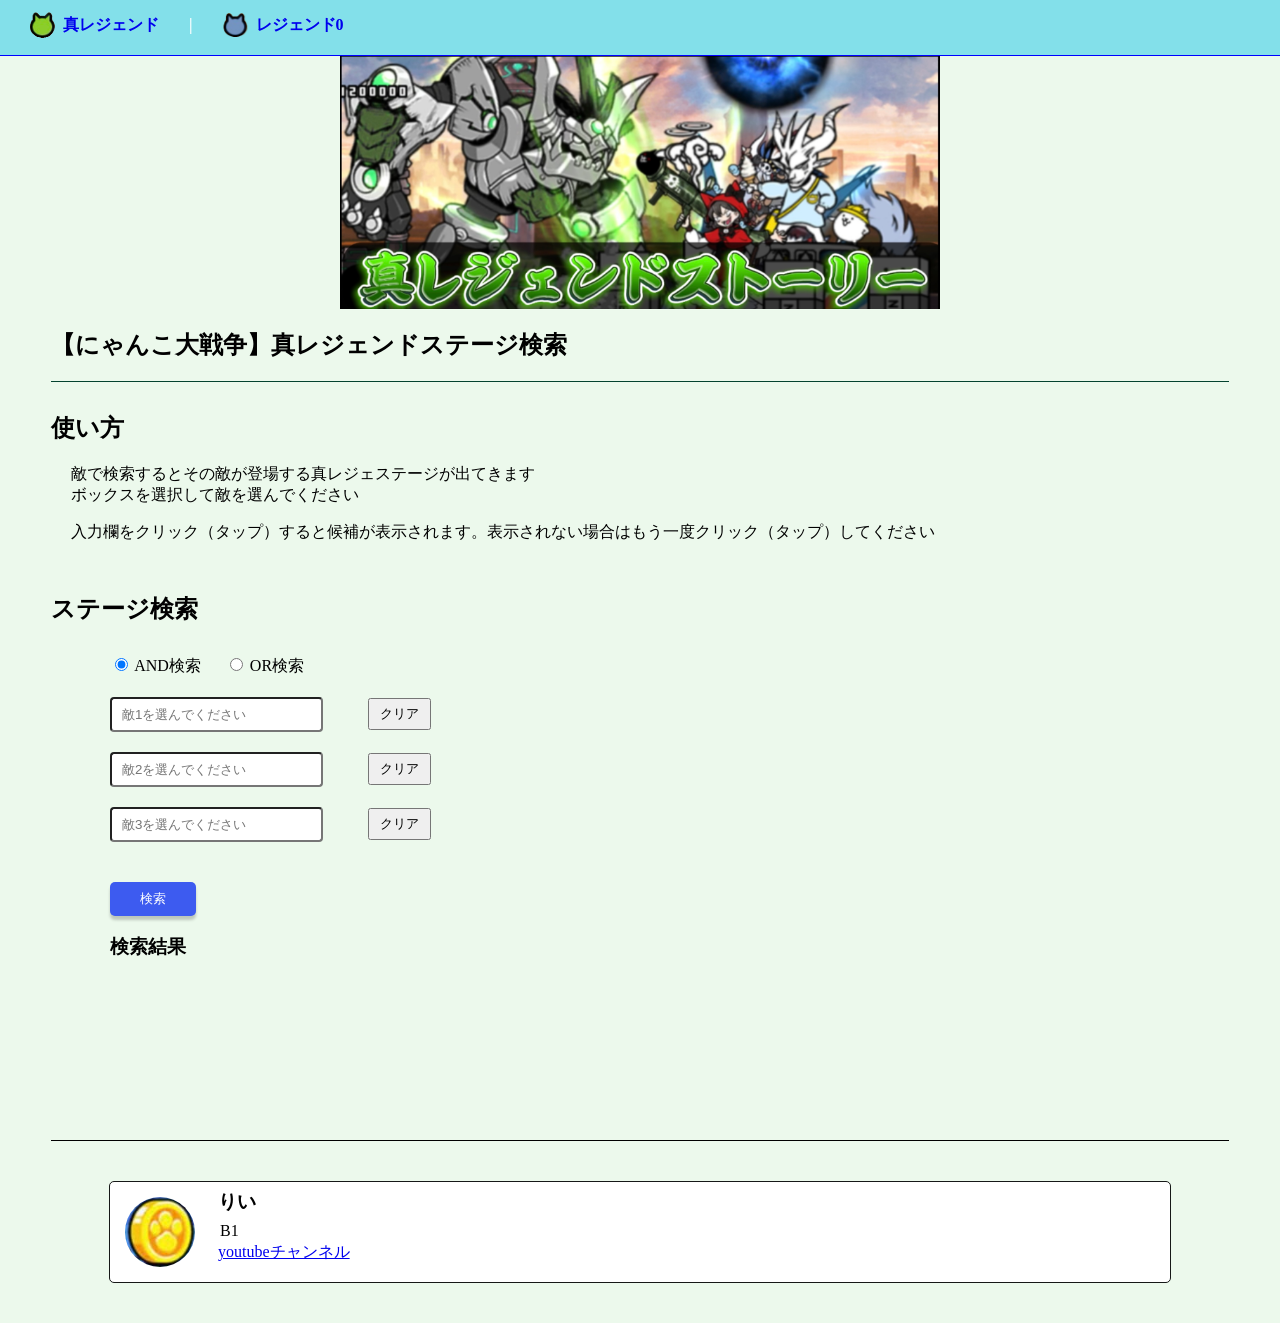
<file: index.html>
<!DOCTYPE html>
<html>
   <head>
        <!-- Google tag (gtag.js) -->
     <script async src="https://www.googletagmanager.com/gtag/js?id=G-Q8SY7FXWPS"></script>
     <script>
         window.dataLayer = window.dataLayer || [];
         function gtag(){dataLayer.push(arguments);}
          gtag('js', new Date());

          gtag('config', 'G-Q8SY7FXWPS');
     </script>

       <meta charset="UTF-8">
       <meta name="description" content="【にゃんこ大戦争】敵を入力することでその敵が登場する真レジェンドストーリーのステージを検索できる検索ツールです．">
       <title> 【にゃんこ大戦争】 真レジェンドストーリー ステージ検索 </title>
       <link rel="stylesheet" href="battlecats.css"> 
       <link rel="icon" href="images/uncannylegends.PNG">
       <meta property="og:site_name" content="にゃんこ大戦争 真レジェンドストーリー ステージ検索">
       <script type="application/ld+json">
        {
        "@context":"https://schema.org",
        "@type":"WebSite",
        "name":"にゃんこ大戦争 真レジェンドステージ検索",
        "url":"https://ishload.github.io/battlecats-search/"
        }
      </script>
       <meta name="viewport" content="width=device-width, initial-scale=1.0">
   </head>



 <body class="background1">
     <header>
        <nav>
            <a href="index.html">
                <img src="images/uncannylegends.PNG" class="head-icon">
                <span>真レジェンド</span>
            </a>
            

            <p>|</p>

              <a href="newlegend_zero.html">
                 <img src="images/newlegend_zero.PNG" class="head-icon">
                 <span>レジェンド0</span>
              </a>
            
        </nav>
     </header>


     <section>
         <img src="images/uncannylegends-head.JPG" class="picture" alt="真レジェンドステージ">
    
         <h1>【にゃんこ大戦争】真レジェンドステージ検索</h1>
         <div class="usage">
             <h2>使い方</h2>
             <p>敵で検索するとその敵が登場する真レジェステージが出てきます<br>
              ボックスを選択して敵を選んでください</p>
              <p>入力欄をクリック（タップ）すると候補が表示されます。表示されない場合はもう一度クリック（タップ）してください</p>
         </div> 
     </section>



     <main>
         <h2>ステージ検索</h2>
         <div class="stage">
           <div class="search-mode">
             <label>
                 <input type="radio" name="searchMode" value="AND" checked>
                 AND検索
             </label>
         
             <label>
                 <input type="radio" name="searchMode" value="OR">
                 OR検索
             </label>
           </div>
  

           <div class="search">
             <div>
                 <input class="box" id="searchbox1" placeholder="敵1を選んでください" list="enemyList"> 
                 <button type="button" class="clearbutton">クリア</button>
             </div>
     
             <div>
                 <input class="box" id="searchbox2" placeholder="敵2を選んでください" list="enemyList">
                 <button type="button" class="clearbutton">クリア</button>
             </div>
 
             <div>
                 <input class="box" id="searchbox3" placeholder="敵3を選んでください" list="enemyList">
                 <button type="button" class="clearbutton">クリア</button>
             </div>

             <datalist id="enemyList">
             </datalist>
         </div>
  

         <button type="button" id="searchButton" class="index">検索</button>
 

         <h3>検索結果</h3>
         <div id="result">
         </div>
     </main>
 


     <aside class="introduce">
         <div class="person">
             <img src="images/channels.jpg" class="icon" alt="youtubeアイコン">
             <div class="person-body">
                 <h3>りい</h3>
                  <p>B1</p>
                  <a href="https://www.youtube.com/channel/UCEph2XcxnlbkuN02s8-E-xw">
                      youtubeチャンネル
                  </a>
            </div>
         </div>
     </aside>



     <script src="uncannylegends-data.js"></script>
     <script src="battlecats.js"></script>
 </body>
</html>
</file>
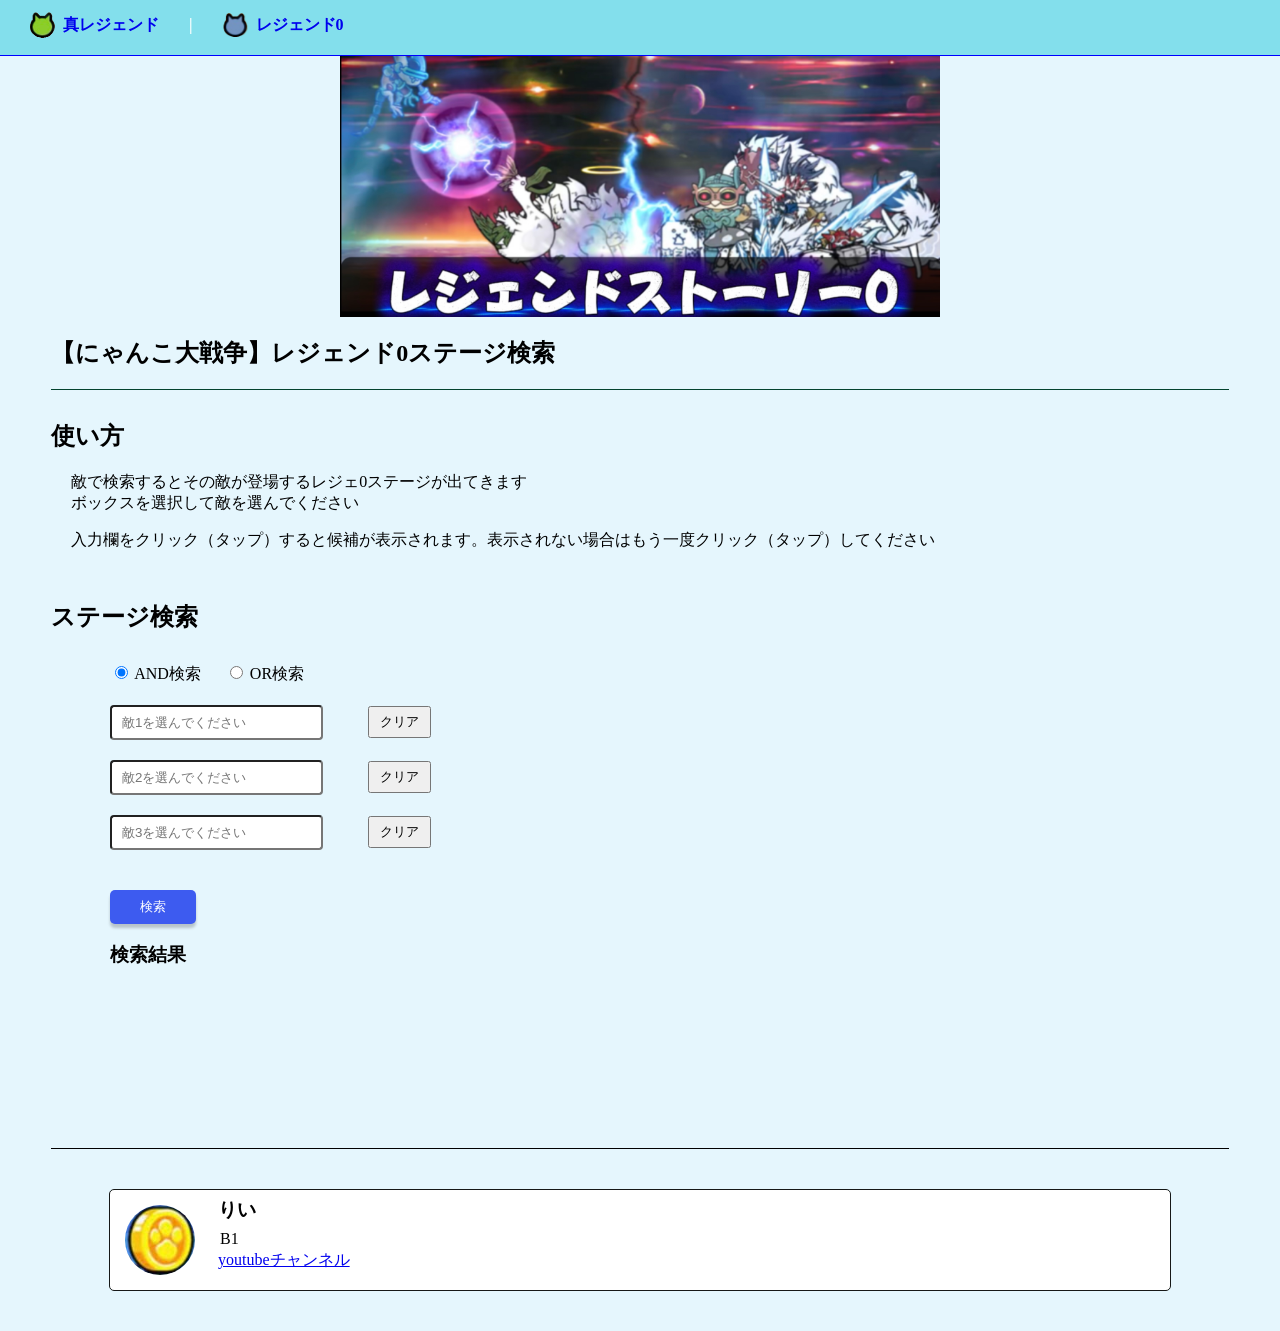
<file: newlegend_zero.html>
<!DOCTYPE html>
<html>
   <head>
        <!-- Google tag (gtag.js) -->
     <script async src="https://www.googletagmanager.com/gtag/js?id=G-Q8SY7FXWPS"></script>
     <script>
         window.dataLayer = window.dataLayer || [];
         function gtag(){dataLayer.push(arguments);}
          gtag('js', new Date());

          gtag('config', 'G-Q8SY7FXWPS');
     </script>

       <meta charset="UTF-8">
       <meta name="description" content="【にゃんこ大戦争】敵を入力することでその敵が登場するレジェンドストーリー０のステージを検索できる検索ツールです．">
       <title> 【にゃんこ大戦争】 レジェンドストーリー0 ステージ検索 </title>
       <link rel="stylesheet" href="battlecats.css"> 
       <link rel="icon" href="images/newlegend_zero.PNG">
       <meta property="og:site_name" content="にゃんこ大戦争 レジェンド0 ステージ検索">
       <script type="application/ld+json">
        {
        "@context":"https://schema.org",
        "@type":"WebSite",
        "name":"にゃんこ大戦争 レジェンド0ステージ検索",
        "url":"https://ishload.github.io/battlecats-search/"
        }
      </script>
       <meta name="viewport" content="width=device-width, initial-scale=1.0">
   </head>



 <body class="background2">
    <header>
        <nav>
            <a href="index.html">
                <img src="images/uncannylegends.PNG" class="head-icon">
                <span>真レジェンド</span>
            </a>
            

            <p>|</p>

              <a href="newlegend_zero.html">
                 <img src="images/newlegend_zero.PNG" class="head-icon">
                 <span>レジェンド0</span>
              </a>
        </nav>
     </header>



     <section>
         <img src="images/newlegend_zero-head.JPG" class="picture" alt="レジェンドストーリー0">
    
         <h1>【にゃんこ大戦争】レジェンド0ステージ検索</h1>
         <div class="usage">
             <h2>使い方</h2>
             <p>敵で検索するとその敵が登場するレジェ0ステージが出てきます<br>
              ボックスを選択して敵を選んでください</p>
              <p>入力欄をクリック（タップ）すると候補が表示されます。表示されない場合はもう一度クリック（タップ）してください</p>
         </div> 
     </section>



     <main>
         <h2>ステージ検索</h2>
         <div class="stage">
           <div class="search-mode">
             <label>
                 <input type="radio" name="searchMode" value="AND" checked>
                 AND検索
             </label>
         
             <label>
                 <input type="radio" name="searchMode" value="OR">
                 OR検索
             </label>
           </div>
  

           <div class="search">
             <div>
                 <input class="box" id="searchbox1" placeholder="敵1を選んでください" list="enemyList">
                 <button type="button" class="clearbutton">クリア</button>
             </div>
     
             <div>
                 <input class="box" id="searchbox2" placeholder="敵2を選んでください" list="enemyList">
                 <button type="button" class="clearbutton">クリア</button>
             </div>
 
             <div>
                 <input class="box" id="searchbox3" placeholder="敵3を選んでください" list="enemyList">
                 <button type="button" class="clearbutton">クリア</button>
             </div>

             <datalist id="enemyList">
             </datalist>
         </div>
  

         <button type="button" id="searchButton" class="index">検索</button>
 

         <h3>検索結果</h3>
         <div id="result">
         </div>
     </main>
 


     <aside class="introduce">
         <div class="person">
             <img src="images/channels.jpg" class="icon" alt="youtubeアイコン">
             <div class="person-body">
                 <h3>りい</h3>
                  <p>B1</p>
                  <a href="https://www.youtube.com/channel/UCEph2XcxnlbkuN02s8-E-xw">
                      youtubeチャンネル
                  </a>
            </div>
         </div>
     </aside>



     <script src="newlegend_zero-data.js"></script>
     <script src="battlecats.js"></script>
 </body>
</html>
</file>
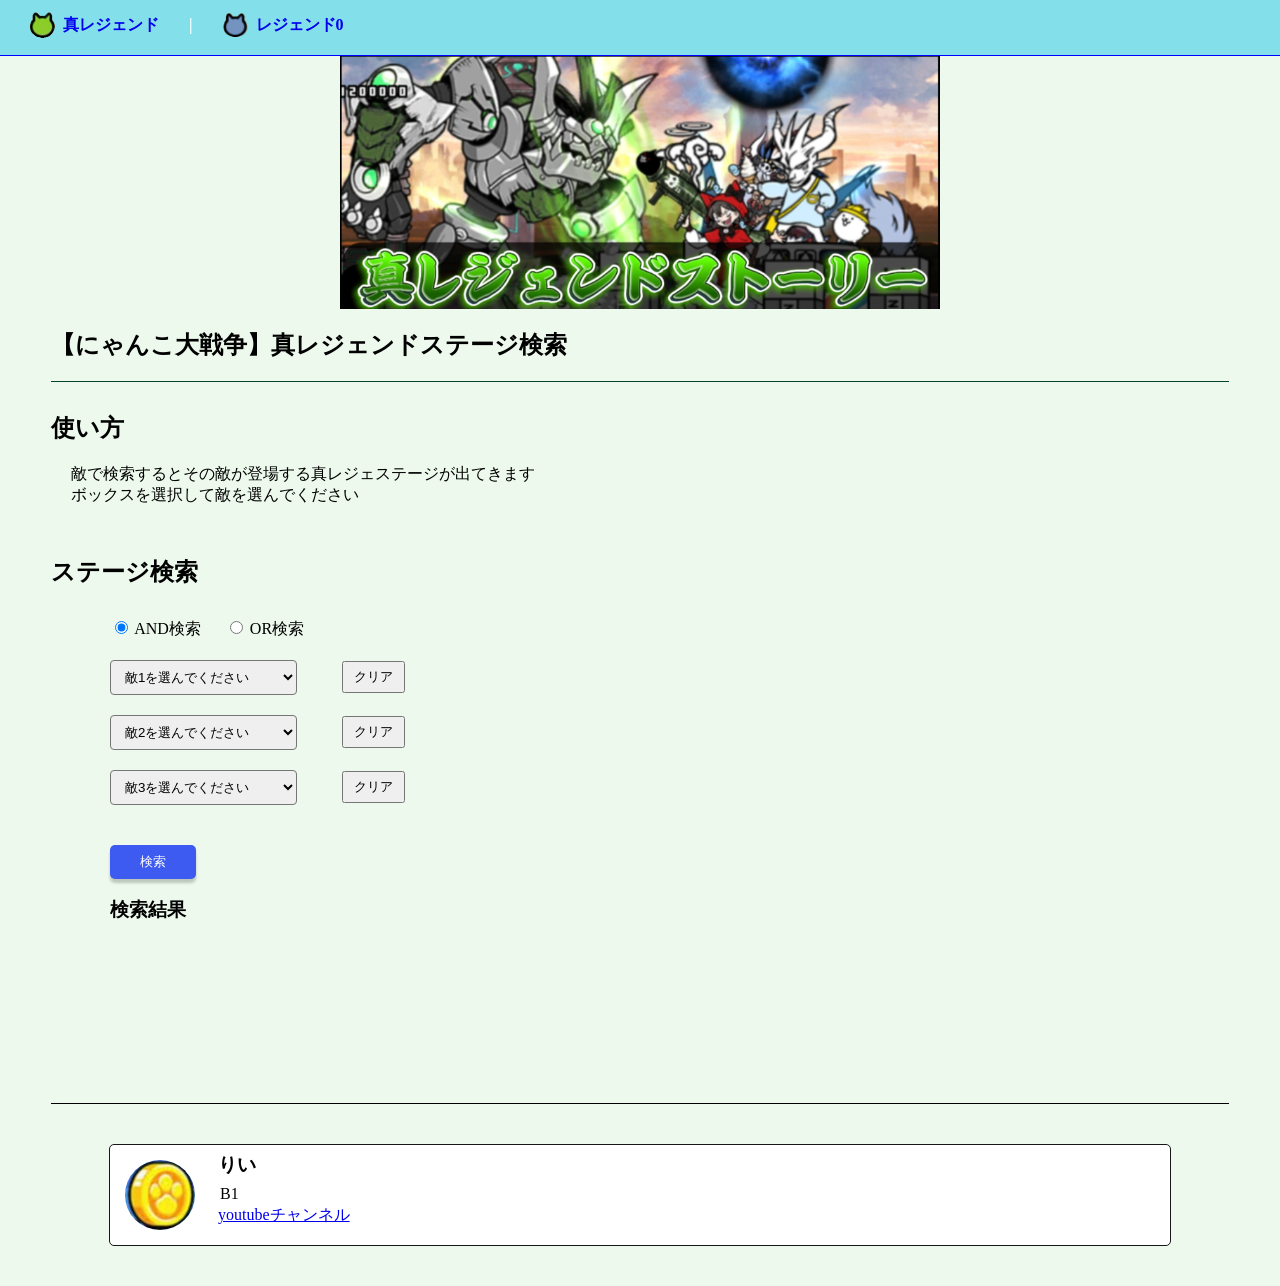
<file: uncannylegends.html>
<!DOCTYPE html>
<html>
   <head>
        <!-- Google tag (gtag.js) -->
     <script async src="https://www.googletagmanager.com/gtag/js?id=G-Q8SY7FXWPS"></script>
     <script>
         window.dataLayer = window.dataLayer || [];
         function gtag(){dataLayer.push(arguments);}
          gtag('js', new Date());

          gtag('config', 'G-Q8SY7FXWPS');
     </script>

       <meta charset="UTF-8">
       <meta name="description" content="【にゃんこ大戦争】敵を入力することでその敵が登場する真レジェンドストーリーのステージを検索できる検索ツールです．">
       <title> 【にゃんこ大戦争】 真レジェンドストーリー ステージ検索 </title>
       <link rel="stylesheet" href="battlecats.css"> 
       <link rel="icon" href="images/channels.jpg">
       <meta property="og:site_name" content="にゃんこ大戦争 真レジェンドストーリー ステージ検索">
       <script type="application/ld+json">
        {
        "@context":"https://schema.org",
        "@type":"WebSite",
        "name":"にゃんこ大戦争 真レジェンドステージ検索",
        "url":"https://ishload.github.io/battlecats-search/"
        }
      </script>
       <meta name="viewport" content="width=device-width, initial-scale=1.0">
   </head>



 <body class="background1">
     <header>
        <nav>
            <a href="uncannylegends.html">
                <img src="images/uncannylegends.PNG" class="head-icon">
                <span>真レジェンド</span>
            </a>
            

            <p>|</p>

              <a href="newlegend_zero.html">
                 <img src="images/newlegend_zero.PNG" class="head-icon">
                 <span>レジェンド0</span>
              </a>
            
        </nav>
     </header>


     <section>
         <img src="images/uncannylegends-head.JPG" class="picture" alt="真レジェンドステージ">
    
         <h1>【にゃんこ大戦争】真レジェンドステージ検索</h1>
         <div class="usage">
             <h2>使い方</h2>
             <p>敵で検索するとその敵が登場する真レジェステージが出てきます<br>
              ボックスを選択して敵を選んでください</p>
         </div> 
     </section>



     <main>
         <h2>ステージ検索</h2>
         <div class="stage">
           <div class="search-mode">
             <label>
                 <input type="radio" name="searchMode" value="AND" checked>
                 AND検索
             </label>
         
             <label>
                 <input type="radio" name="searchMode" value="OR">
                 OR検索
             </label>
           </div>
  

           <div class="search">
             <div>
                 <select class="box" id="searchbox1">
                     <option value="">敵1を選んでください</option>
                 </select>
                 <button type="button" class="clearbutton">クリア</button>
             </div>
     
             <div>
                 <select class="box" id="searchbox2">
                      <option value="">敵2を選んでください</option>
                 </select>
                 <button type="button" class="clearbutton">クリア</button>
             </div>
 
             <div>
                 <select class="box" id="searchbox3">
                     <option value="">敵3を選んでください</option>
                 </select>
                 <button type="button" class="clearbutton">クリア</button>
             </div>
         </div>
  

         <button type="button" id="searchButton" class="index">検索</button>
 

         <h3>検索結果</h3>
         <div id="result">
         </div>
     </main>
 


     <aside class="introduce">
         <div class="person">
             <img src="images/channels.jpg" class="icon" alt="youtubeアイコン">
             <div class="person-body">
                 <h3>りい</h3>
                  <p>B1</p>
                  <a href="https://www.youtube.com/channel/UCEph2XcxnlbkuN02s8-E-xw">
                      youtubeチャンネル
                  </a>
            </div>
         </div>
     </aside>



     <script src="uncannylegends-data.js"></script>
     <script src="battlecats.js"></script>
 </body>
</html>
</file>
<file: battlecats.css>
@charset "UTF-8";

.background1{
    background-color: rgb(236, 249, 236);
    margin:0px;
}

.background2{
    background-color: rgb(229, 246, 253);
    margin:0px;
}

section,main,aside{
    margin:0 auto;
    width:92%;
}

header{
    width:100%;
    margin-top:0;
    height:55px;
    z-index:10;
    position:fixed;
    font-size:bold;
    color:white;
    background-color: rgba(120, 221, 234, 0.9);
    border-bottom:1px solid blue;
}

.head-icon{
    width:25px;
}

nav{
    display:flex;
}

nav a{
    margin-left:30px;
    gap:8px;
    display:flex;
    align-items:center;
    text-decoration:none;
    font-weight:bold;
}

nav a:hover{
    transition:0.3s;
    opacity:0.6;
}

nav a:visited{
    color:white;
}

nav p{
    font-weight:bold;
    color:white;
    margin-left:30px;
}

h1{
    border-bottom: 1px solid hsl(161, 89%, 14%);
    padding-bottom: 20px;
}

section{
    padding-top:55px;
}

.picture{
    display:block;
    margin:0 auto;
    max-width:600px;
    height:auto;
    width:100%;
}

.usage{
    margin-top: 30px;
    margin-bottom: 50px;
}

.usage p{
    margin-left:20px;
}

.stage{
    margin-left:5%;
    margin-top:30px;
    margin-bottom:20px;
}

.search > div{
    display: flex;
    gap:25px;
    align-items:center;
    width:170px;
    margin-bottom:20px;
}

.box{
    padding: 8px 30px 8px 10px;
    border-radius: 4px;
}

.index{
    margin-top:20px;
    background-color: hsl(230, 86%, 59%);
    color: #fff;
    border: none;
    padding: 8px 30px;
    cursor: pointer;
    border-radius: 5px;
    box-shadow: 0px 4px 3px rgba(0, 0, 0, 0.2);
}

.index:hover{
    background-color: hsl(230, 80%, 40%);
}

button:active{
    position: relative;
    top: 2px;
}

.clearbutton{
    width:80px;
    padding:5px 10px;
    margin-left:20px;
    white-space:nowrap;
}

.introduce{
    border-top:1px solid black;
    margin-top:180px;
}

.person{
    border: 1px solid hsl(150, 4%, 9%);
    border-radius: 5px;
    margin:40px auto;
    width:90%;
    display: flex;
    background:#fff;
}

.person-body{
    margin-left:8px;
}

aside p{
    margin:2px;
}

aside h3{
    margin:7px 0 ;
}

.icon{
    border-radius: 50%;
    margin: 15px;
    width: 70px;
    height: 70px;
    flex-shrink:0;
    object-fit: cover;
}

.result{
    margin-top: 30px;
    max-width:700px;
    padding: 20px;
    border: 1px solid hsl(150, 4%, 9%);
    border-radius: 5px;
    background:#fff;
}

.chapter-number{
    font-size: 19px;
    margin-bottom: 10px;
    font-weight: bold;
}

.stage-number{
    font-size: 18px;
    font-weight: bold;
    margin-bottom: 10px;
}

.enemieslist{
    border-top:1px solid black;
}

.result-stage{
    margin-bottom:10px;
}

.search-mode{
    margin-bottom:20px;
}

label{
    margin-right:20px;
}

.selected-enemy{
    color:red;
    font-weight:bold;
}

.energy{
    float:right;
    margin-right:10px;
}

@media(max-width:600px){
    .result{
        margin:30px auto 0;
    }
}

@media(max-width:500px){
    .energy{
        float:none;
        margin:0 auto;
    }
}
</file>
